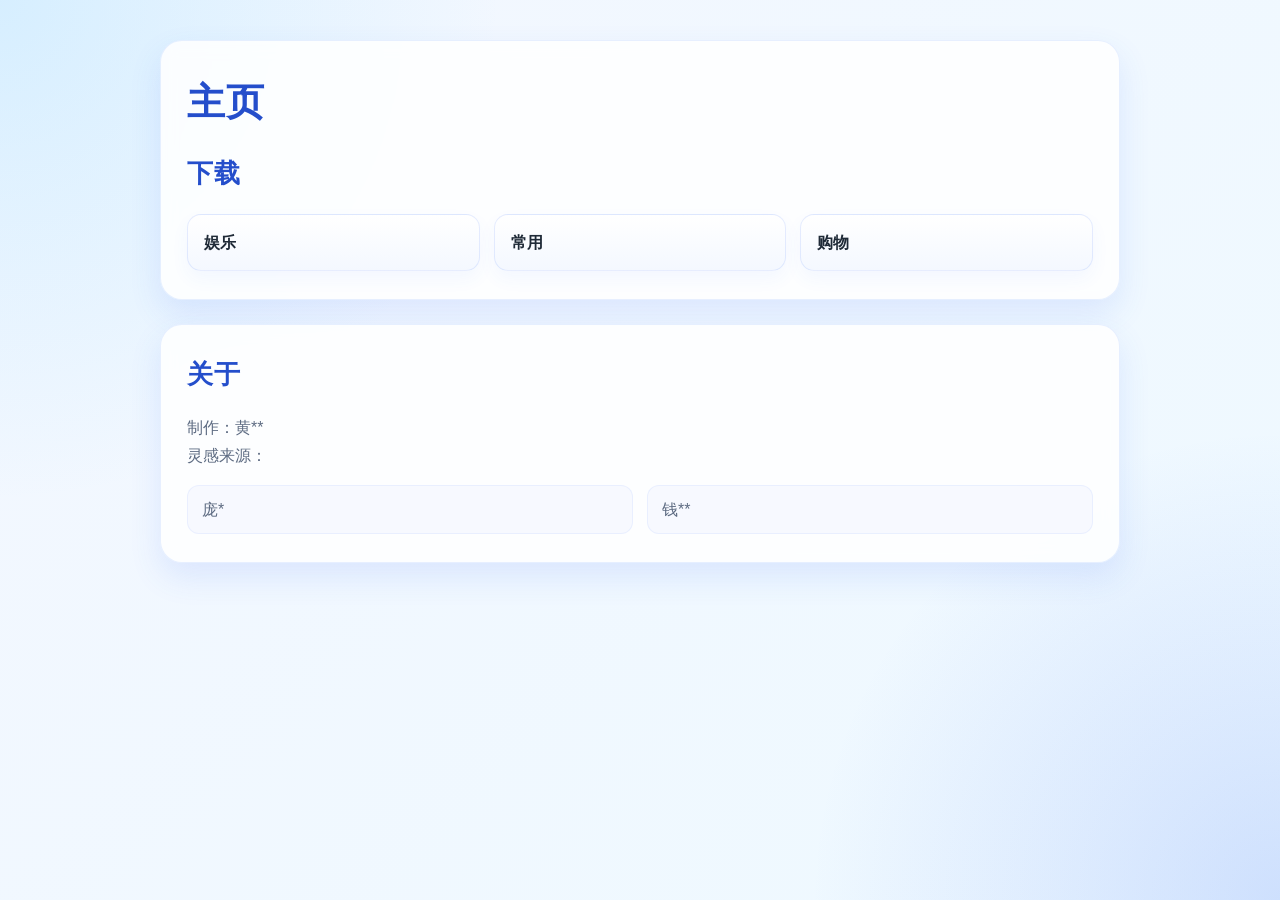
<file: index.html>
<!DOCTYPE html>
<html lang="en">
<head>
    <meta charset="UTF-8">
    <meta name="viewport" content="width=device-width, initial-scale=1.0">
    <title>triangle</title>
    <link rel="stylesheet" href="./CSS/main.css">
</head>
<body>
    <header>
        <h1><strong>主页</strong></h1>
        <h2><strong>下载</strong></h2>
        <ul>
            <li><a href="downloads/play.html">娱乐</a></li>
            <li><a href="downloads/common.html">常用</a></li>
            <li><a href="downloads/buy.html">购物</a></li>
        </ul>
    </header>
    <footer>
        <h2><strong>关于</strong></h2>
        <p>制作：黄**<br>灵感来源：
            <ul>
                <li>庞*</li>
                <li>钱**</li>
            </ul>
        </p>
    </footer>
</body>
</html>
</file>
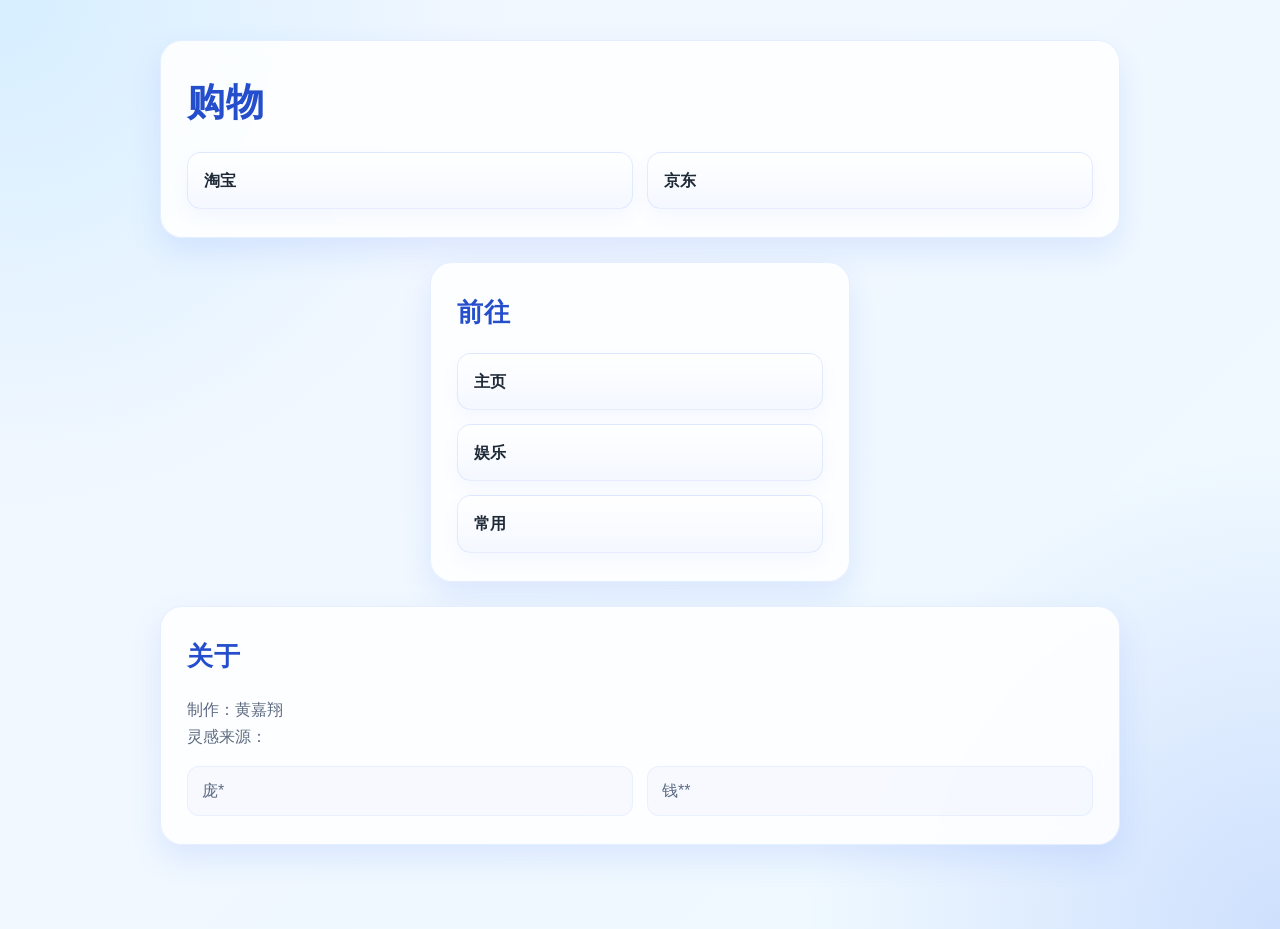
<file: downloads/buy.html>
<!DOCTYPE html>
<html lang="en">
<head>
    <meta charset="UTF-8">
    <meta name="viewport" content="width=device-width, initial-scale=1.0">
    <title>triangle-buy</title>
    <link rel="stylesheet" href="../CSS/main.css">
</head>
<body>
    <header>
        <h1><strong>购物</strong></h1>
        <ul>
            <li><a href="https://www.taobao.com/">淘宝</a></li>
            <li><a href="https://www.jd.com/">京东</a></li>
        </ul>
    </header>
    <aside>
        <h2><strong>前往</strong></h2>
        <ul>
            <li><a href="../index.html">主页</a></li>
            <li><a href="./play.html">娱乐</a></li>
            <li><a href="./common.html">常用</a></li>
        </ul>
    </aside>
    <footer>
        <h2><strong>关于</strong></h2>
        <p>制作：黄嘉翔<br>灵感来源：
            <ul>
                <li>庞*</li>
                <li>钱**</li>
            </ul>
        </p>
    </footer>
</body>
</html>
</file>
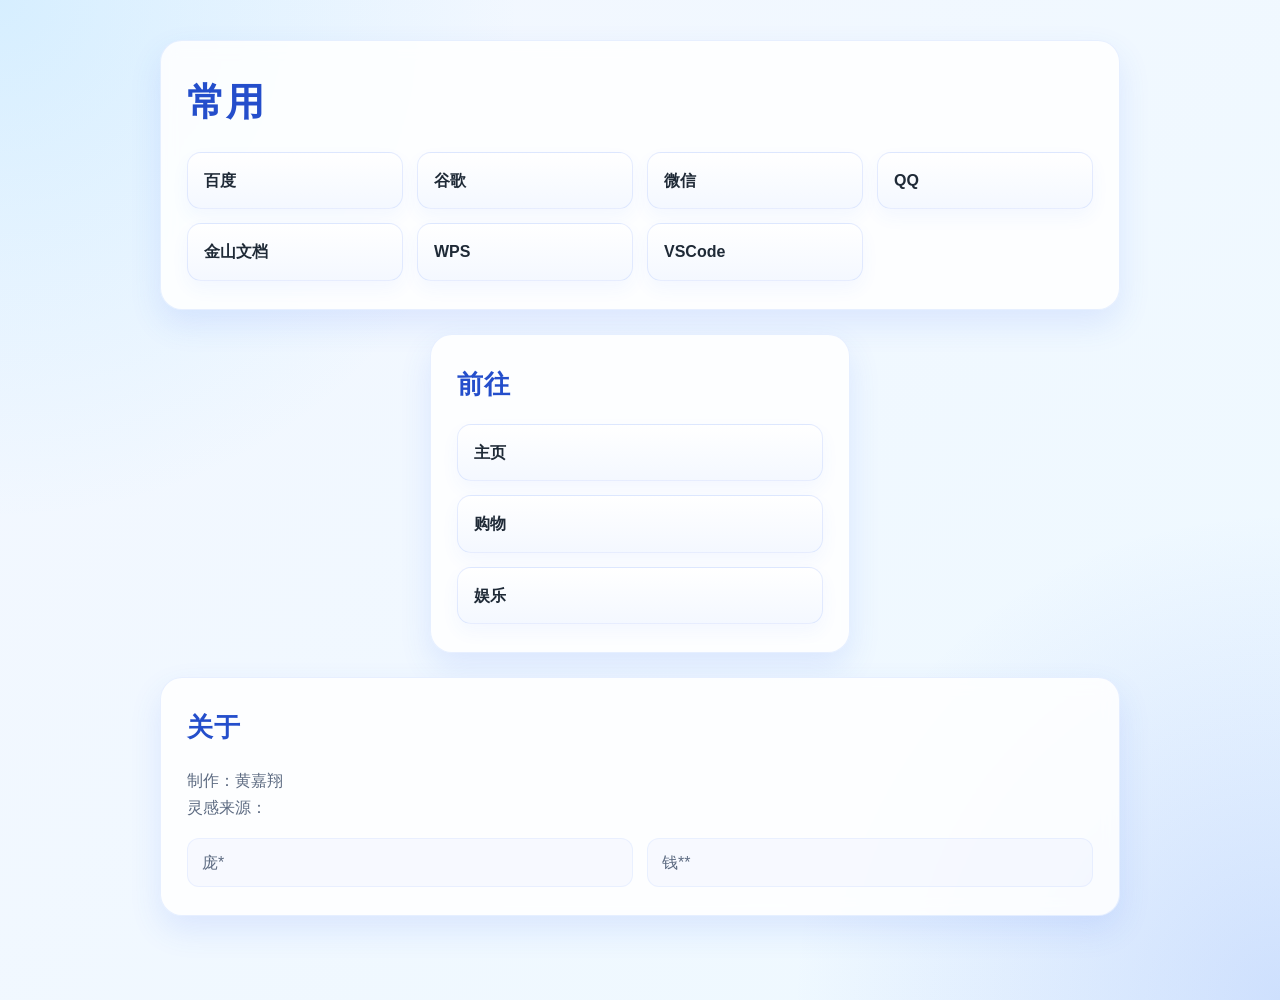
<file: downloads/common.html>
<!DOCTYPE html>
<html lang="en">
<head>
    <meta charset="UTF-8">
    <meta name="viewport" content="width=device-width, initial-scale=1.0">
    <title>triangle-common</title>
    <link rel="stylesheet" href="../CSS/main.css">
</head>
<body>
    <header>
        <h1><strong>常用</strong></h1>
        <ul>
            <li><a href="https://www.baidu.com/">百度</a></li>
            <li><a href="https://www.google.com/">谷歌</a></li>
            <li><a href="https://www.wechat.com/">微信</a></li>
            <li><a href="https://www.qq.com/">QQ</a></li>
            <li><a href="https://www.kingsoft.com/">金山文档</a></li>
            <li><a href="https://www.wps.com/">WPS</a></li>
            <li><a href="https://code.visualstudio.com/">VSCode</a></li>
        </ul>
    </header>
    <aside>
        <h2><strong>前往</strong></h2>
        <ul>
            <li><a href="../index.html">主页</a></li>
            <li><a href="./buy.html">购物</a></li>
            <li><a href="./play.html">娱乐</a></li>
        </ul>
    </aside>
    <footer>
        <h2><strong>关于</strong></h2>
        <p>制作：黄嘉翔<br>灵感来源：
            <ul>
                <li>庞*</li>
                <li>钱**</li>
            </ul>
        </p>
    </footer>
</body>
</html>
</file>
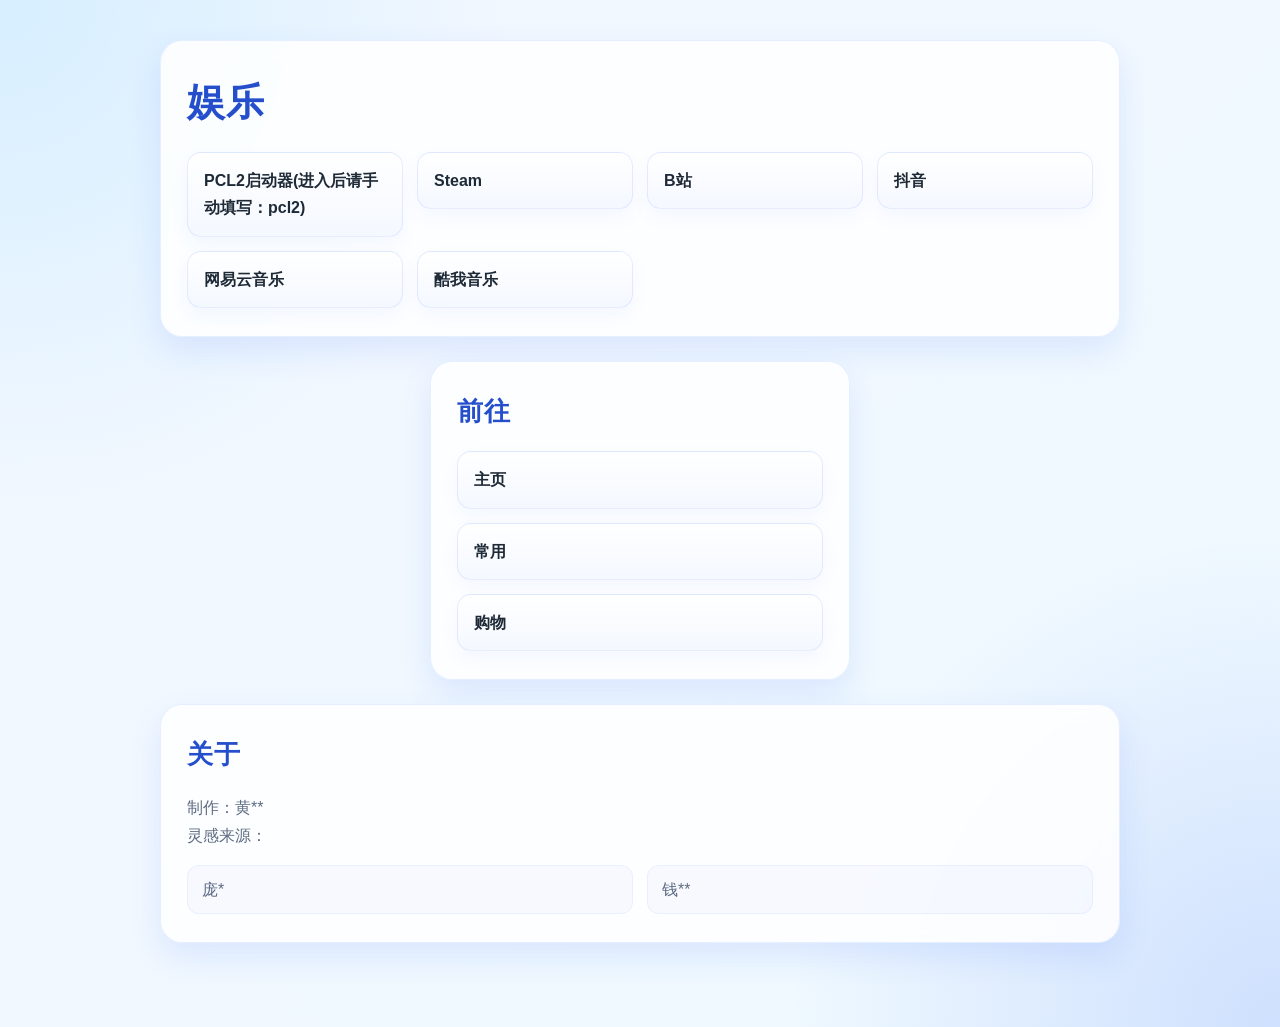
<file: downloads/play.html>
<!DOCTYPE html>
<html lang="en">
<head>
    <meta charset="UTF-8">
    <meta name="viewport" content="width=device-width, initial-scale=1.0">
    <title>triangle-play</title>
    <link rel="stylesheet" href="../CSS/main.css">
</head>
<body>
    <header>
        <h1><strong>娱乐</strong></h1>
        <ul>
            <li><a href="https://ltcat.lanzouv.com/b0aj6gsid">PCL2启动器(进入后请手动填写：pcl2)</a></li>
            <li><a href="https://store.steampowered.com/">Steam</a></li>
            <li><a href="https://www.bilibili.com/">B站</a></li>
            <li><a href="https://www.douyin.com/">抖音</a></li>
            <li><a href="https://music.163.com/">网易云音乐</a></li>
            <li><a href="https://www.kuwo.cn/">酷我音乐</a></li>
        </ul>
    </header>
    <aside>
        <h2><strong>前往</strong></h2>
        <ul>
            <li><a href="../index.html">主页</a></li>
            <li><a href="./common.html">常用</a></li>
            <li><a href="./buy.html">购物</a></li>
        </ul>
    </aside>
    <footer>
        <h2><strong>关于</strong></h2>
        <p>制作：黄**<br>灵感来源：
            <ul>
                <li>庞*</li>
                <li>钱**</li>
            </ul>
        </p>
    </footer>
</body>
</html>
</file>
<file: CSS/main.css>
:root {
    --bg-1: #f3f7ff;
    --bg-2: #eef9ff;
    --card: rgba(255, 255, 255, 0.85);
    --card-border: rgba(102, 153, 255, 0.15);
    --primary: #3d6ef7;
    --primary-dark: #244ecb;
    --secondary: #54c7ff;
    --text: #1f2a37;
    --muted: #5d6b82;
    --shadow: 0 14px 32px rgba(61, 110, 247, 0.12);
}

* {
    box-sizing: border-box;
}

html {
    scroll-behavior: smooth;
}

body {
    margin: 0;
    min-height: 100vh;
    padding: 40px 18px 60px;
    font-family: "Segoe UI", "Microsoft YaHei", "PingFang SC", "Hiragino Sans GB", sans-serif;
    line-height: 1.7;
    color: var(--text);
    background:
        radial-gradient(circle at top left, rgba(84, 199, 255, 0.18), transparent 32%),
        radial-gradient(circle at bottom right, rgba(61, 110, 247, 0.18), transparent 30%),
        linear-gradient(135deg, var(--bg-1), var(--bg-2));
}

body > header,
body > aside,
body > footer {
    width: min(100%, 960px);
    margin: 0 auto 24px;
    padding: 28px 26px;
    border: 1px solid var(--card-border);
    border-radius: 22px;
    background: var(--card);
    backdrop-filter: blur(8px);
    -webkit-backdrop-filter: blur(8px);
    box-shadow: var(--shadow);
}

h1,
h2,
p,
ul,
li {
    margin-top: 0;
}

h1,
h2 {
    margin-bottom: 18px;
    font-weight: 800;
    letter-spacing: 0.03em;
    color: var(--primary-dark);
}

h1 {
    font-size: clamp(2rem, 3vw, 3rem);
}

h2 {
    font-size: clamp(1.25rem, 2vw, 1.8rem);
}

p {
    margin-bottom: 0;
    color: var(--text);
}

ul {
    list-style: none;
    padding: 0;
    margin: 0;
}

body > header ul,
body > aside ul,
body > footer ul {
    display: grid;
    grid-template-columns: repeat(auto-fit, minmax(180px, 1fr));
    gap: 14px;
}

li {
    margin: 0;
}

a {
    display: block;
    padding: 14px 16px;
    border: 1px solid rgba(61, 110, 247, 0.12);
    border-radius: 14px;
    background: linear-gradient(180deg, #ffffff, #f4f8ff);
    color: var(--text);
    text-decoration: none;
    font-weight: 600;
    transition: all 0.25s ease;
    box-shadow: 0 8px 18px rgba(61, 110, 247, 0.05);
}

a:hover,
a:focus-visible {
    color: #fff;
    background: linear-gradient(135deg, var(--primary), var(--secondary));
    border-color: transparent;
    transform: translateY(-2px);
    box-shadow: 0 12px 24px rgba(61, 110, 247, 0.2);
}

body > aside {
    width: min(100%, 420px);
}

body > aside ul {
    grid-template-columns: 1fr;
}

body > footer p {
    color: var(--muted);
}

body > footer ul {
    margin-top: 16px;
    grid-template-columns: repeat(auto-fit, minmax(150px, 1fr));
}

body > footer li {
    color: var(--muted);
    padding: 10px 14px;
    border-radius: 12px;
    background: rgba(61, 110, 247, 0.03);
    border: 1px solid rgba(61, 110, 247, 0.08);
}

@media (max-width: 640px) {
    body {
        padding: 20px 12px 40px;
    }

    body > header,
    body > aside,
    body > footer {
        padding: 22px 18px;
        border-radius: 18px;
    }

    body > header ul,
    body > aside ul,
    body > footer ul {
        grid-template-columns: 1fr;
    }
}
</file>
